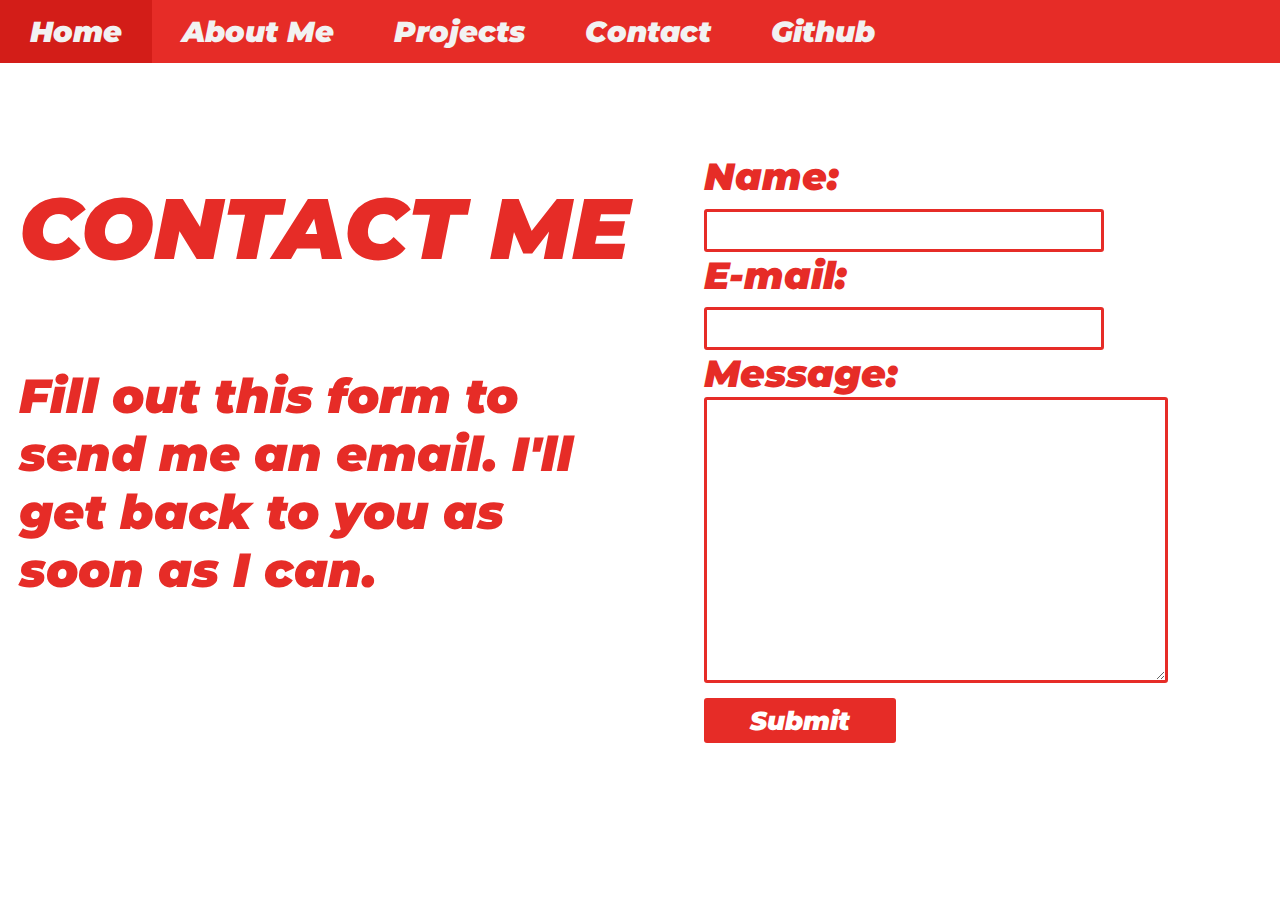
<file: contact.html>
<!DOCTYPE html>

<html>

  <head>

    <title>JP Ramassini</title>
    <meta name="viewport" content="width=device-width, initial-scale=1.0" />
    <link rel="stylesheet" type="text/css" href="mystyle.css" />

    <link href="https://fonts.googleapis.com/css?family=Libre+Barcode+39+Text" rel="stylesheet">
    <link href="https://fonts.googleapis.com/css?family=Montserrat:700,900i" rel="stylesheet">
    <script src='https://www.google.com/recaptcha/api.js'></script>
    <script src='menuHider.js'></script>
  </head>

  <body class="body-no-margin">
    <nav>
      <div class="topnav" id="myTopnav">
        <a href="index.html">Home</a>
        <a href="aboutme.html">About Me</a>
        <a href="projects.html">Projects</a>
        <a href="contact.html">Contact</a>
        <a href="http://www.github.com/jpramassini" target="_blank">Github</a>
        <a href="javascript:void(0);" class="icon" onclick="menuHider()">&#9776;</a>
      </div>
    </nav>

    <div class="bg50">
      <p class="upperleftheader">
        CONTACT ME
      </p>

      <p class="contact-subheading">
        Fill out this form to send me an email. I'll get back to you as soon as I can.
      </p>
    </div>

    <div class=rightside>

      <form action="contactform.php" method="post">

        Name:<br>
        <input type="text" id="name" name="name"><br> E-mail:
        <br>
        <input type="text" id="email" name="email"><br> Message:
        <br>
        <textarea type="text" id="message" name="message"></textarea>
        <br>
        <div class="g-recaptcha" data-sitekey="6LffFzQUAAAAAKK-k1VMrYgd5_3gVXNd9FyHntA8"></div>
        <input type="submit" id="submit" name="submit" value="Submit">
      </form>
    </div>

  </body>

</html>
</file>
<file: mystyle.css>
/*
Google Fonts in use
font-family: 'Libre Barcode 39 Text', cursive;
font-family: 'Montserrat', sans-serif;
*/

body {
  margin:0;
  padding: 0;
}

.topnav {
  overflow: hidden;
  background-color: #e62c27;
  position: fixed;
  top:0;
  width:100%;
  z-index: 1000;
}

.topnav > a {
  float: left;
  font-family: 'Montserrat', sans-serif; font-weight:900; font-style: italic;
  font-size: 1.8em;
  display: block;
  color: #f2f2f2;
  text-align: center;
  padding: 14px 30px;
  text-decoration: none;
  transition: background-color .3s;
  transition: opacity .2s;
}

.topnav a:hover {
  background-color: #d31d18;
}

.topnav .icon {
  display: none;
  font-style: normal;
}

.wrapper {
  width:auto;
  height:auto;
  display: block;
  padding: 30px;
  margin-top:50px;
  margin-left:auto;
  margin-right: auto;
  align-items: center;
  clear:both;
}

.grid-item {
  border: solid 10px #e62c27;
  clip-path: polygon(
    calc(0% + 5px) calc(0% + 5px), /* top left */
    calc(100% - 5px) calc(0% + 5px), /* top right */
    calc(100% - 5px) calc(100% - 5px), /* bottom right */
    calc(0% + 5px) calc(100% - 5px) /* bottom left */
  );
  transition: clip-path .25s;
}

.grid-item:hover{
  clip-path: polygon(0 0, 100% 0, 100% 100%, 0 100%);
}

@media screen and (max-width: 800px){
  .hero{
    position: top center;
  }
  .general-text, .contact-subheading{
    font-family: 'Montserrat', sans-serif; font-weight:900; font-style: italic;
    font-size: 2.75em;
    color: #e62c27;
    clear:left;
    text-align:left;
    overflow: hidden;
    padding-left: 3%;
  }

  .fullscreen-bg {
      position: fixed;
      top: 0;
      right: 0;
      bottom: 0;
      left: 0;
      overflow: hidden;
      z-index: -100;
  }

  .fullscreen-bg__video {
      position: absolute;
      top: 50%;
      left: 50%;
      width: auto;
      height: auto;
      min-width: 100%;
      min-height: 100%;
      -webkit-transform: translate(-50%, -50%);
         -moz-transform: translate(-50%, -50%);
          -ms-transform: translate(-50%, -50%);
  	    transform: translate(-50%, -50%);
        filter:blur(5px);
  }
  .hero {
    display: block;
    margin: 0 auto;
    width: 100%;
    height:auto;
    position: absolute;
    top: 50%;
    transform: translateY(-50%);
  }

  .upperleftheader{
    color:#e62c27;
    padding-top:1em;
    padding-left: .85em;
    font-size: 2.6em;
    font-family: 'Montserrat', sans-serif; font-weight:900;font-style:italic;
  }

  .contact-subheading{
    font-size: 2em;
    padding-left: .7em;
  }

  form {
    font-family: 'Montserrat', sans-serif; font-weight:900;font-style:italic;
    font-size: 3vw;
    color: #e62c27;
    padding-left: .5em;
  }

  input[type = "text"]{
    font-family: 'Montserrat', sans-serif; font-weight: 900;font-style:italic;
    font-size: 20px;
    width:90vw;
    height: 3vh;
    padding:5px;
    margin-left:auto;
    margin-right:auto;
    border: 3.5px solid #e62c27;
    border-radius: 3px;
  }

  textarea[type = "text"]{
    font-family: 'Montserrat', sans-serif; font-weight: 900;font-style:italic;
    font-size: 20px;
    width: 91.5vw;
    height: 33vh;
    border: 3.5px solid #e62c27;
    border-radius: 3px;
  }

  .text{
    font-family: 'Montserrat', sans-serif; font-weight: 900;font-style:italic;
    font-size: 20px;
    width:80vw;
    height: 3vh;
    padding:5px;
    border: 3.5px solid #e62c27;
    border-radius: 3px;
  }

  input[type = "text"]:focus{
    outline: none;
  }

  input[type="submit"]{
    font-family: 'Montserrat', sans-serif; font-weight:900; font-style:italic;
    font-size: 20px;
    text-align:center;
    color:white;
    background-color:#e62c27;
    margin-left: 1.5em;
    width:80vw;
    height:7.5vh;
    border: 1px #e62c27;
    border-radius: 3px;
    -webkit-appearance: none;
  }

  .g-recaptcha{
    margin-left: 2.6em;
  }
  .paraheader{
    font-family: 'Montserrat', sans-serif; font-weight:900;font-style:italic;
    padding-top:1em;
    font-size: 3em;
    color: #e62c27;
  }

  .info {
    position:relative;
    font-family: 'Montserrat', sans-serif;font-weight: 900;font-style: italic;
    padding-left: .5em;
    padding-right: .5em;
    font-size: 1.5em;
    color: #e62c27;
    text-align: left;
    text-decoration: none;
  }

  .paragraph:not(#para1) {
    margin-top: 5vh;
  }

  .topnav a:not(:first-child) {display: none;}
  .topnav a.icon {
    float: right;
    display: block;
  }

  .topnav.responsive {
    position: fixed;
    top:0;
  }
  .topnav.responsive .icon {
    position: absolute;
    font-style: normal;
    right: 0;
    top: 0;
  }
  .topnav.responsive a {
    float: none;
    display: block;
    text-align: left;
  }

  .grid-container {
    width:100%;
    display: block;
  }

  .grid-item {
    height: 295px;
    object-fit: cover;
    overflow: hidden;
    margin-bottom: 1em;
    align-content:center;
  }

  .grid-item > a > img {
    height:100%;
    width:100%;
    object-fit: cover;
  }

}

@media screen and (min-width: 800px){
  .topdiv{
    width:100%;
    height:50px;
    display: block;
    clear:both;
  }

  .grid-container {
    width:100%;
    height: auto;
    justify-content: center;
    display: grid;
    grid-template-columns: 1fr 1fr 1fr;
    grid-template-rows: auto;
    grid-column-gap: 20px;
    grid-row-gap:10px;
    margin-top: 20px;
  }

  .grid-item {
    width:100%;
    align-items: center;
    object-fit: cover;
    border: solid 10px #e62c27;
    clip-path: polygon(
      calc(0% + 5px) calc(0% + 5px), /* top left */
      calc(100% - 5px) calc(0% + 5px), /* top right */
      calc(100% - 5px) calc(100% - 5px), /* bottom right */
      calc(0% + 5px) calc(100% - 5px) /* bottom left */
    );
    transition: clip-path .25s;
  }

  .grid-item:hover{
    clip-path: polygon(0 0, 100% 0, 100% 100%, 0 100%);
  }


  .grid-item > a > img {
    width:100%;
    height:100%;
    object-fit: cover;
  }

  .contact-subheading {
    font-size: 3em;
    font-family: 'Montserrat', sans-serif; font-weight:900; font-style: italic;
    color: #e62c27;
    clear:left;
    text-align:left;
    overflow: hidden;
    padding-left: 3%;
  }

  .reglink {
    color:white;
    font-weight:900;
    text-decoration-line:none;
    cursor:pointer;
    transition: font-size .5s;
  }

  .reglink:hover {
    color:##e62c27;
    font-size: 1.2em;
  }

  .header{
      width: 55%;
      float:left;
      position:fixed;
      padding:0px;
      margin:0px;
      border-radius:0px;
      border:0px;
      display: block;
      height:100%;
      background-image: url("nightcitybg.jpg");
      background-size:cover;
      background-repeat:no-repeat;
      background-attachment: fixed;
      background-position: center;
  }

  .bg50{
    width: 50%;
    float:left;
    position:fixed;
    padding:0px;
    margin:0px;
    border-radius:0px;
    border:0px;
    display: block;
    height:100%;
  }

  .rightside {
    clear: left;
    float:right;
    width: 50%;
    height:100%;
    position:relative;
    top:14vh;
    left:5vw;
  }

  form {
    font-family: 'Montserrat', sans-serif; font-weight:900;font-style:italic;
    font-size: 3vw;
    color: #e62c27;
    padding-top: 3vh;
  }

  input[type = "text"]{
    font-family: 'Montserrat', sans-serif; font-weight: 900;font-style:italic;
    font-size: 20px;
    width:30vw;
    height: 3vh;
    padding:5px;
    border: 3.5px solid #e62c27;
    border-radius: 3px;
  }

  .text{
    font-family: 'Montserrat', sans-serif; font-weight: 900;font-style:italic;
    font-size: 20px;
    width:30vw;
    height: 3vh;
    padding:5px;
    border: 3.5px solid #e62c27;
    border-radius: 3px;
  }

  input[type = "text"]:focus{
    outline: none;
  }


  #message{
    font-family: 'Montserrat', sans-serif; font-weight: 900; font-style:italic;
    font-size: 20px;
    height:30vh;
    width:35vw;
    padding: 5px;
    border: 3.5px solid #e62c27;
    border-radius: 3px;

  }

  #message:focus{
    outline: none;
  }

  #submit{
    font-family: 'Montserrat', sans-serif; font-weight:900; font-style:italic;
    font-size: 2vw;
    text-align:center;
    color:white;
    background-color:#e62c27;
    width:15vw;
    height:5vh;
    border: 1px #e62c27;
    border-radius: 3px;
    -webkit-appearance: none;
  }

  .paragraph{
    display: table;
    height: 50 vh;
    width:40%;
    float:right;
    padding-right: 1em;
    overflow: hidden;
  }

  #para1 {
  }

  #para2 {

    clear:both;
  }

  #para3 {
    clear:both;
  }

  #para4 {
    clear:both;
  }

  .upperleftheader{
    font-family: 'Montserrat', sans-serif; font-weight:900;font-style:italic;
    float:left;
    font-size: 6.7vw;
    line-height:normal;
    padding-top:10vh;
    padding-left:3%;
    color: #e62c27;
  }

  .paraheader{
    font-family: 'Montserrat', sans-serif; font-weight:900;font-style:italic;
    float:left;
    display:table-cell;
    vertical-align: middle;
    font-size: 8.65vw;
    line-height: 70vh;
    color: #e62c27;
  }

  .info {
    position:relative;
    display: table-cell;
    vertical-align: middle;
    font-family: 'Montserrat', sans-serif;font-weight: 900;font-style: italic;
    font-size: 2.5em;
    padding-top: 3em;
    padding-right:1em;
    color: #e62c27;
    text-align: left;
  }

  .general-text{
    font-family: 'Montserrat', sans-serif; font-weight:900; font-style: italic;
    font-size: 1em;
    color: #e62c27;
    clear:left;
    text-align:left;
    overflow: hidden;
    padding-left: 3%;
  }

  .fullscreen-bg {
      position: fixed;
      top: 0;
      right: 0;
      bottom: 0;
      left: 0;
      overflow: hidden;
      z-index: -100;
  }

  .fullscreen-bg__video {
      position: absolute;
      top: 50%;
      left: 50%;
      width: auto;
      height: auto;
      min-width: 100%;
      min-height: 100%;
      -webkit-transform: translate(-50%, -50%);
         -moz-transform: translate(-50%, -50%);
          -ms-transform: translate(-50%, -50%);
  	    transform: translate(-50%, -50%);
        filter:blur(5px);
  }

  .hero {
    display: block;
    margin: 0 auto;
    width: 100%;
    height:auto;
    position: absolute;
    top: 50%;
    transform: translateY(-50%);
  }

  .landing {

    width: 100%;

  }

  .bottom {

    text-align: center;
    position:absolute;
    bottom: 0;
    width: 100%;

  }
  li {
    display: inline-block;
    text-align:center;
    font-family: 'Montserrat', sans-serif; font-weight: 900; font-style: italic;
    font-weight: bold;
    font-style:italic;

    font-size: 2.2vw;
    color:#e62c27;
    }
}
</file>
